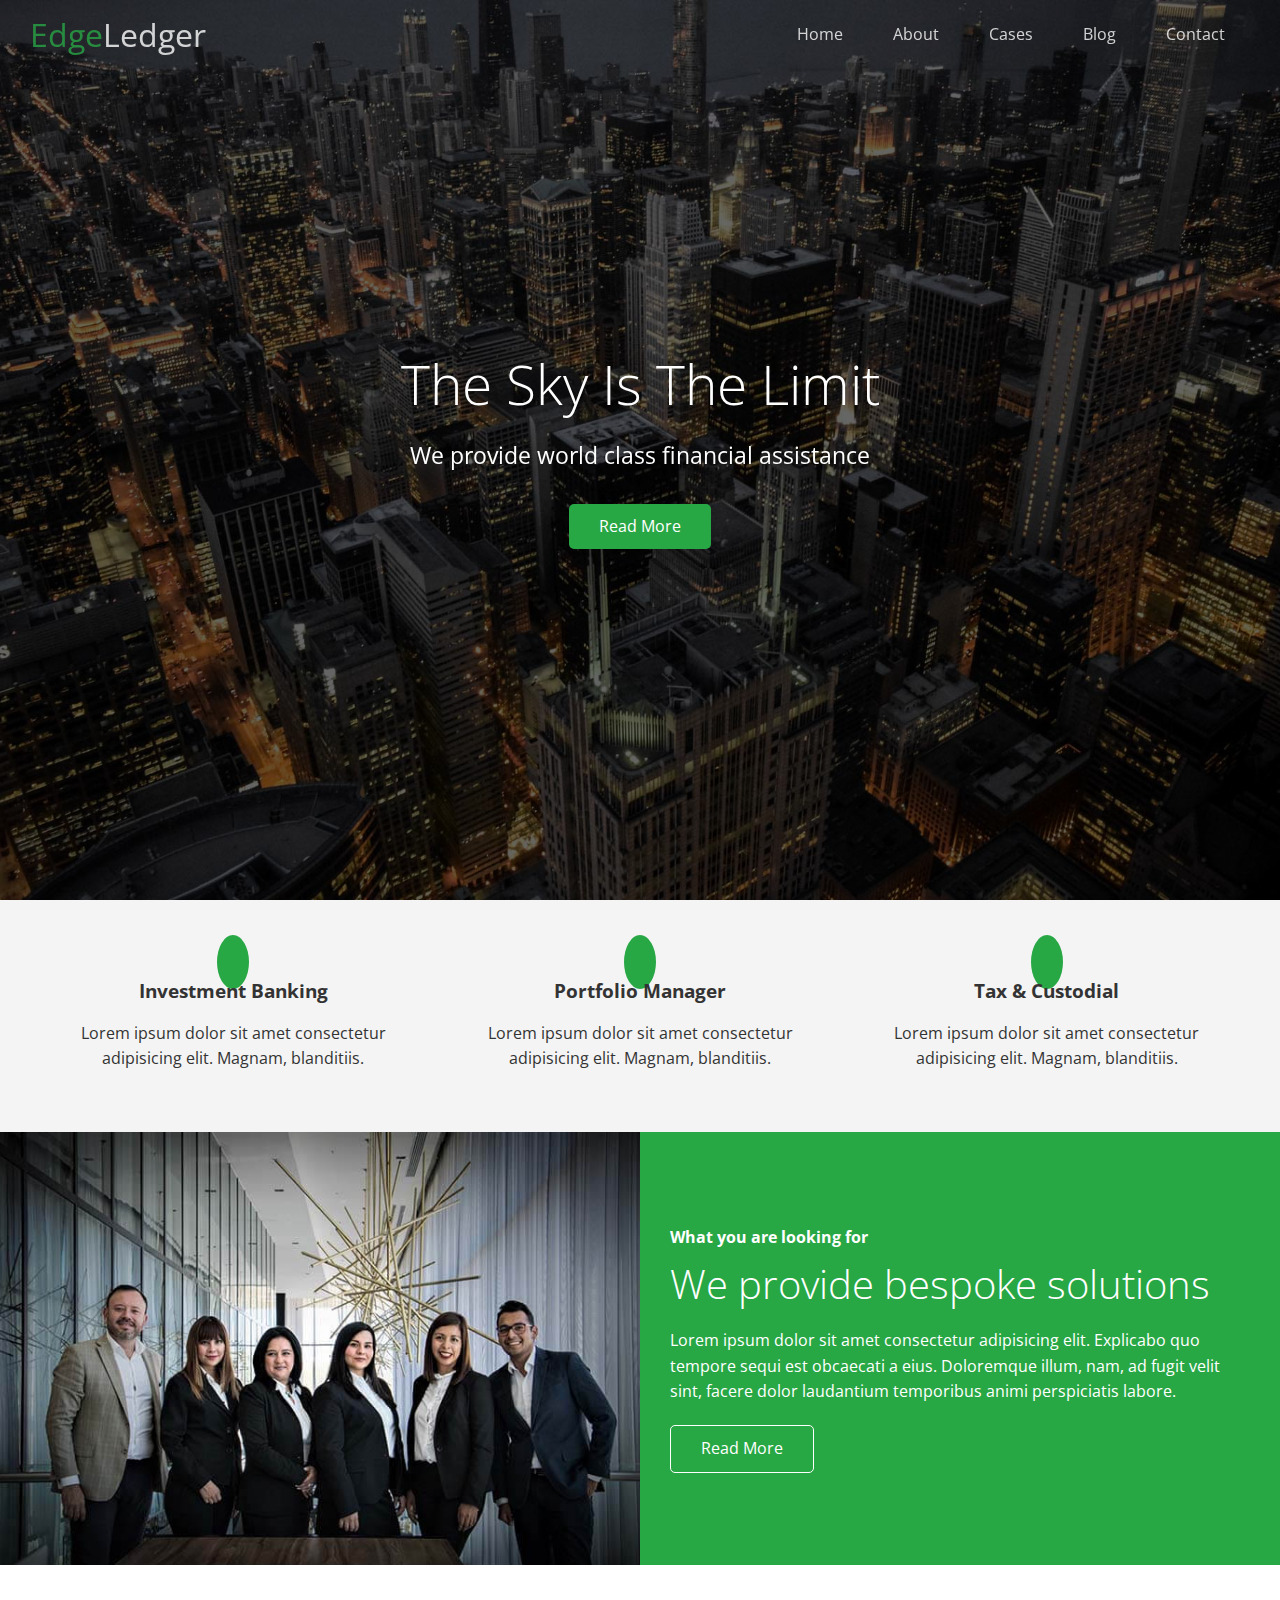
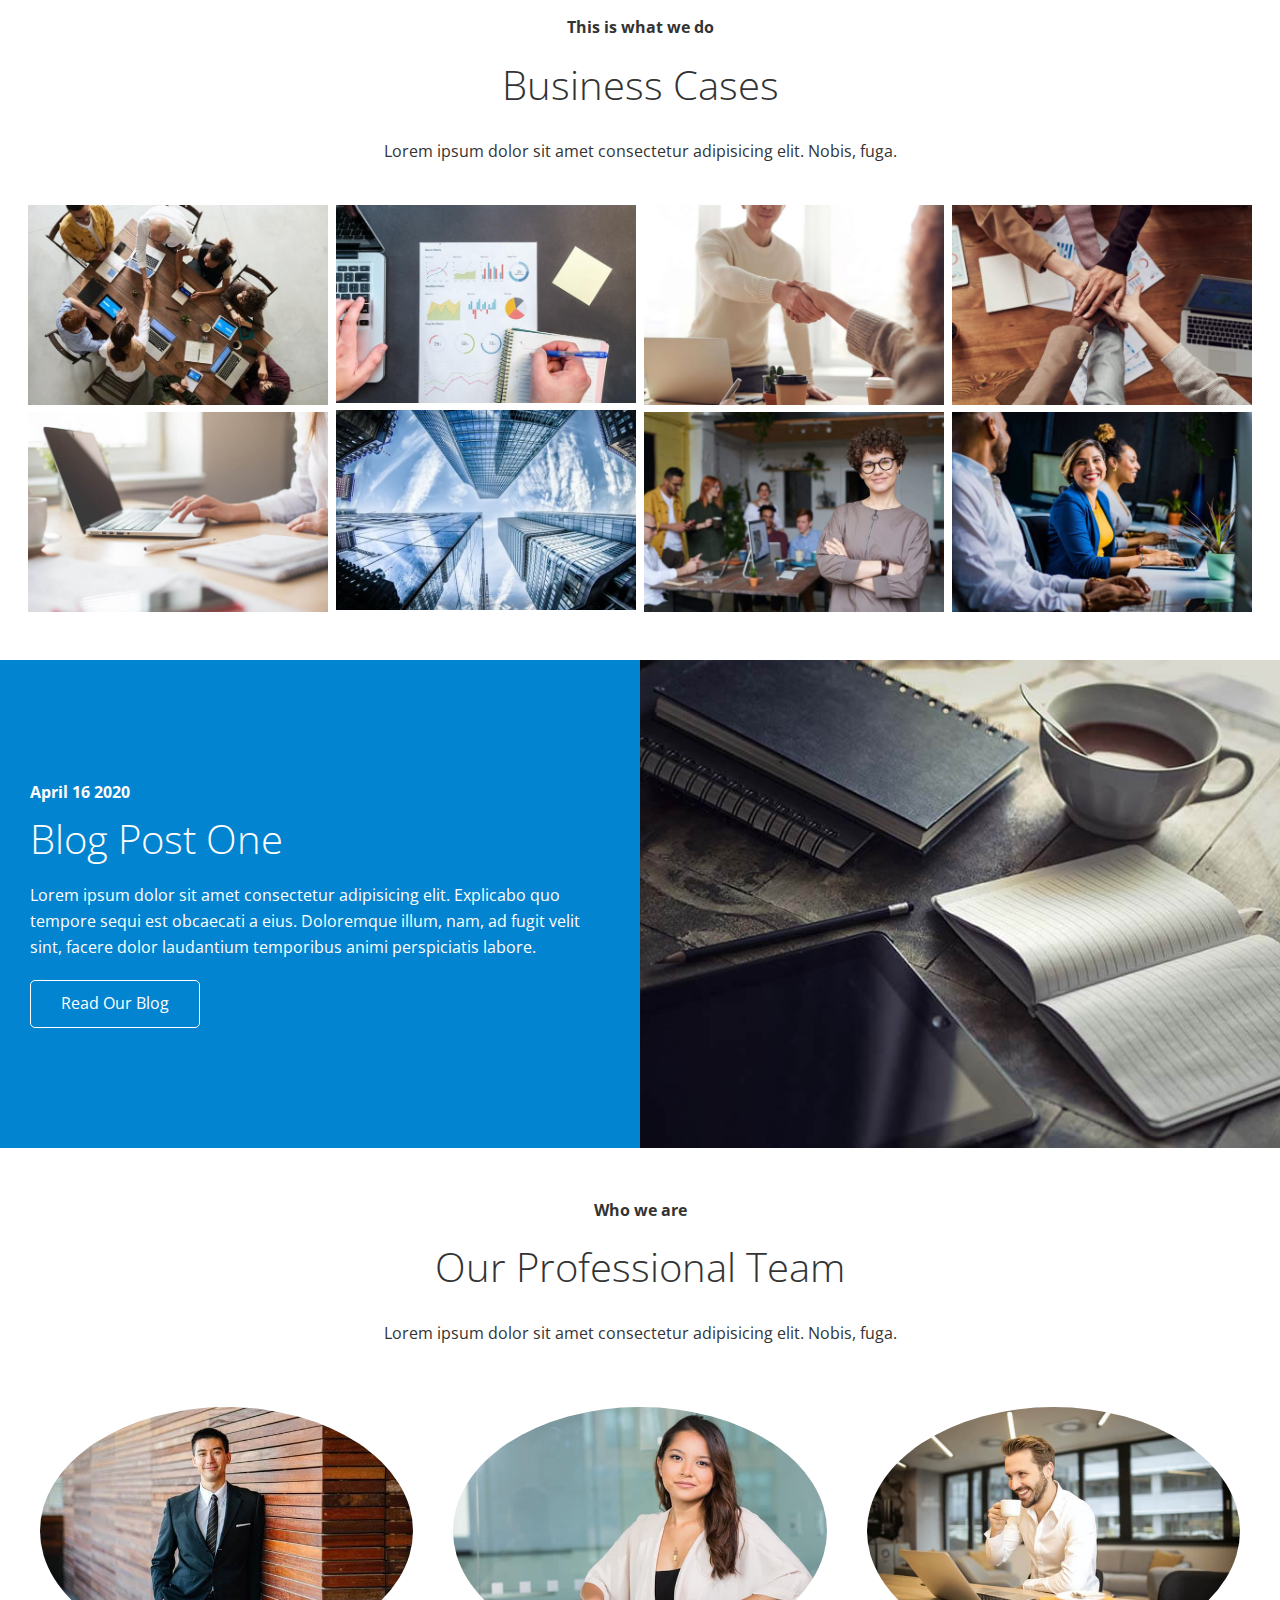
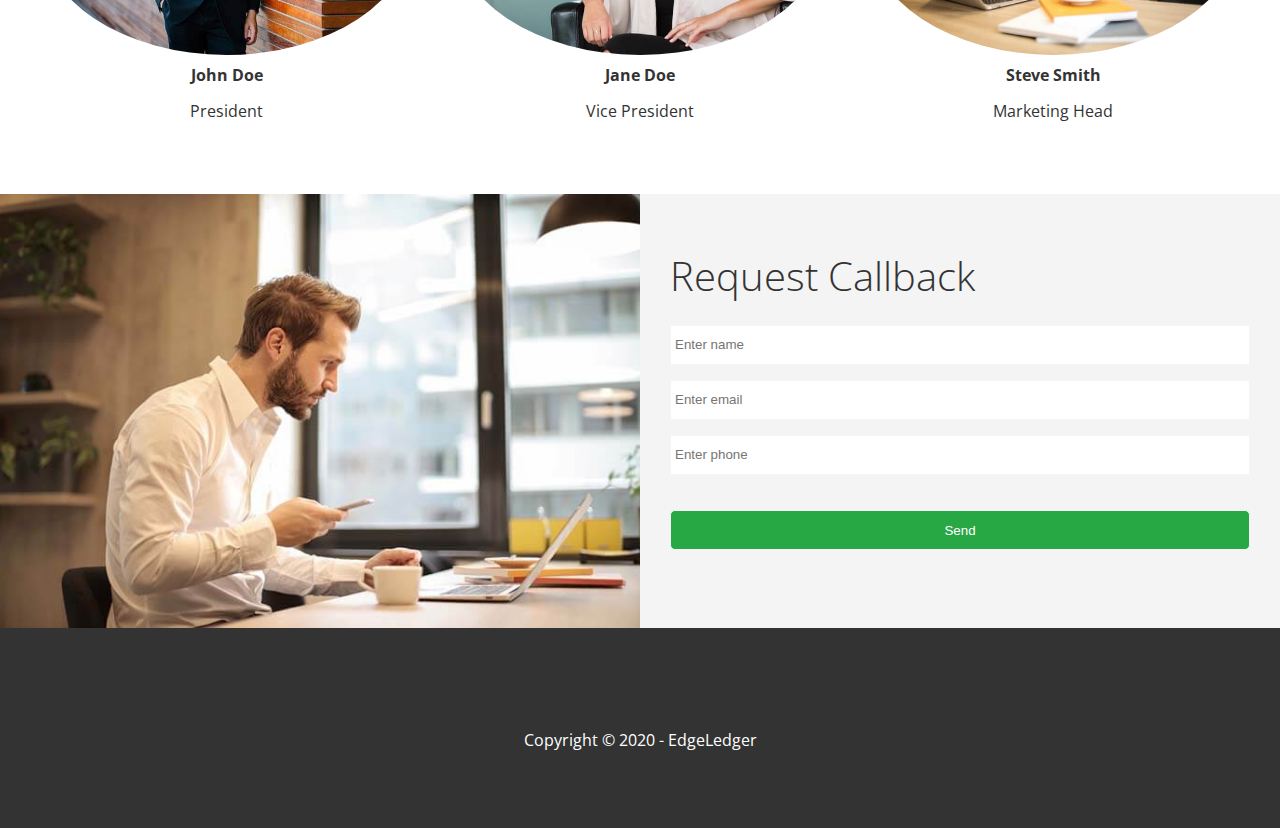
<file: index.html>
<!DOCTYPE html>
<html lang="en">
<head>
  <meta charset="UTF-8">
  <!-- Viewport -->
  <meta name="viewport" content="width=device-width, initial-scale=1.0, minimum-scale=1">
  <!-- Favicon -->
  <link rel="shortcut icon" type="image/x-icon" href="favicon.ico">
  <!-- Lightbox CSS -->
  <link rel="stylesheet" href="css/lightbox.min.css">
  <!-- Utilities CSS -->
  <link rel="stylesheet" href="css/utilities.css">
  <!-- Local CSS -->
  <link rel="stylesheet" href="css/style.css">
  <!-- Fontawesome -->
  <link rel="stylesheet" href="https://cdnjs.cloudflare.com/ajax/libs/font-awesome/5.15.1/css/all.min.css" integrity="sha512-+4zCK9k+qNFUR5X+cKL9EIR+ZOhtIloNl9GIKS57V1MyNsYpYcUrUeQc9vNfzsWfV28IaLL3i96P9sdNyeRssA==" crossorigin="anonymous" />
  <title>Welcome To EdgeLedger</title>
</head>

<body id="home">
  <header class="hero">
    <div id="navbar" class="navbar top">
      <h1 class="logo">
        <span class="text-primary"><i class="fas fa-book-open"></i> Edge</span>Ledger
      </h1>
      <nav>
        <ul>
          <li><a href="#home">Home</a></li>
          <li><a href="#about">About</a></li>
          <li><a href="#cases">Cases</a></li>
          <li><a href="#blog">Blog</a></li>
          <li><a href="#contact">Contact</a></li>
        </ul>
      </nav>
    </div>

    <div class="content">
      <h1>The Sky Is The Limit</h1>
      <p>We provide world class financial assistance</p>
      <a href="#about" class="btn"><i class="fas fa-chevron-right"></i> Read More</a>
    </div>
  </header>

  <main>
    <!-- About: Icons -->
    <section id="about" class="icons bg-light">
      <div class="flex-items">
        <div>
          <i class="fas fa-university fa-2x"></i>
          <div>
            <h3>Investment Banking</h3>
            <p>Lorem ipsum dolor sit amet consectetur adipisicing elit. Magnam, blanditiis.</p>
          </div>
        </div>

        <div>
          <i class="fas fa-book-reader fa-2x"></i>
          <div>
            <h3>Portfolio Manager</h3>
            <p>Lorem ipsum dolor sit amet consectetur adipisicing elit. Magnam, blanditiis.</p>
          </div>
        </div>

        <div>
          <i class="fas fa-pencil-alt fa-2x"></i>
          <div>
            <h3>Tax & Custodial</h3>
            <p>Lorem ipsum dolor sit amet consectetur adipisicing elit. Magnam, blanditiis.</p>
          </div>
        </div>
      </div>
    </section>

    <!-- About: Solutions -->
    <section class="solutions flex-columns">
      <div class="row">
        <div class="column">
          <div class="column-1">
            <img src="images/home/people.jpg" alt="people-img">
          </div>
        </div>
        <div class="column">
          <div class="column-2 bg-primary">
            <h4>What you are looking for</h4>
            <h2>We provide bespoke solutions</h2>
            <p>Lorem ipsum dolor sit amet consectetur adipisicing elit. Explicabo quo tempore sequi est obcaecati a eius. Doloremque illum, nam, ad fugit velit sint, facere dolor laudantium temporibus animi perspiciatis labore.</p>
            <a href="#" class="btn btn-outline"><i class="fas fa-chevron"></i> Read More</a>
          </div>
        </div>
      </div>
    </section>

    <!-- Cases -->
    <section id="cases" class="cases flex-grid section-padding">
      <header class="section-header">
        <h4>This is what we do</h4>
        <h2>Business Cases</h2>
        <p>Lorem ipsum dolor sit amet consectetur adipisicing elit. Nobis, fuga.</p>
      </header>
      <div class="row">
        <div class="column">
          <a href="images/cases/cases1.jpg" data-lightbox="cases" data-title="Lorem ipsum dolor sit amet consectetur adipisicing elit. Nobis, fuga."><img src="images/cases/cases1.jpg" alt="cases-img"></a>
          <a href="images/cases/cases2.jpg" data-lightbox="cases" data-title="Lorem ipsum dolor sit amet consectetur adipisicing elit. Nobis, fuga."><img src="images/cases/cases2.jpg" alt="cases-img"></a>
        </div>

        <div class="column">
          <a href="images/cases/cases3.jpg" data-lightbox="cases" data-title="Lorem ipsum dolor sit amet consectetur adipisicing elit. Nobis, fuga."><img src="images/cases/cases3.jpg" alt="cases-img"></a>
          <a href="images/cases/cases4.jpg" data-lightbox="cases" data-title="Lorem ipsum dolor sit amet consectetur adipisicing elit. Nobis, fuga."><img src="images/cases/cases4.jpg" alt="cases-img"></a>
        </div>

        <div class="column">
          <a href="images/cases/cases5.jpg" data-lightbox="cases" data-title="Lorem ipsum dolor sit amet consectetur adipisicing elit. Nobis, fuga."><img src="images/cases/cases5.jpg" alt="cases-img"></a>
          <a href="images/cases/cases6.jpg" data-lightbox="cases" data-title="Lorem ipsum dolor sit amet consectetur adipisicing elit. Nobis, fuga."><img src="images/cases/cases6.jpg" alt="cases-img"></a>
        </div>

        <div class="column">
          <a href="images/cases/cases7.jpg" data-lightbox="cases" data-title="Lorem ipsum dolor sit amet consectetur adipisicing elit. Nobis, fuga."><img src="images/cases/cases7.jpg" alt="cases-img"></a>
          <a href="images/cases/cases8.jpg" data-lightbox="cases" data-title="Lorem ipsum dolor sit amet consectetur adipisicing elit. Nobis, fuga."><img src="images/cases/cases8.jpg" alt="cases-img"></a>
        </div>
      </div>
    </section>

    <!-- Blog -->
    <section id="blog" class="blog flex-columns flex-reverse">
      <div class="row">
        <div class="column">
          <div class="column-1">
            <img src="images/home/blog.jpg" alt="people-img">
          </div>
        </div>
        <div class="column">
          <div class="column-2 bg-secondary">
            <h4>April 16 2020</h4>
            <h2>Blog Post One</h2>
            <p>Lorem ipsum dolor sit amet consectetur adipisicing elit. Explicabo quo tempore sequi est obcaecati a eius. Doloremque illum, nam, ad fugit velit sint, facere dolor laudantium temporibus animi perspiciatis labore.</p>
            <a href="blog.html" class="btn btn-outline"><i class="fas fa-chevron"></i> Read Our Blog</a>
          </div>
        </div>
      </div>
    </section>

    <!-- Team -->
    <section id="team" class="team section-padding">
      <header class="section-header">
        <h4>Who we are</h4>
        <h2>Our Professional Team</h2>
        <p>Lorem ipsum dolor sit amet consectetur adipisicing elit. Nobis, fuga.</p>
      </header>
      <div class="flex-items">
        <div>
          <img src="images/team/person1.jpg" alt="team-img">
          <h4>John Doe</h4>
          <p>President</p>
        </div>

        <div>
          <img src="images/team/person2.jpg" alt="team-img">
          <h4>Jane Doe</h4>
          <p>Vice President</p>
        </div>

        <div>
          <img src="images/team/person3.jpg" alt="team-img">
          <h4>Steve Smith</h4>
          <p>Marketing Head</p>
        </div>
      </div>
    </section>

    <!-- Contact -->
    <section id="contact" class="contact flex-columns">
      <div class="row">
        <div class="column">
          <div class="column-1">
            <img src="images/home/contact.jpg" alt="people-img">
          </div>
        </div>
        <div class="column">
          <div class="column-2 bg-light">
            <h2>Request Callback</h2>
            <form action="" class="callback-form">
              <div class="form-control">
                <label for="name"></label>
                <input type="text" name="name" id="name" placeholder="Enter name">
              </div>
  
              <div class="form-control">
                <label for="email"></label>
                <input type="text" name="email" id="email" placeholder="Enter email">
              </div>
  
              <div class="form-control">
                <label for="phone"></label>
                <input type="text" name="phone" id="phone" placeholder="Enter phone">
              </div>
              <input type="submit" value="Send" id="submit" class="btn">
            </form>
          </div>
        </div>
      </div>
    </section>
  </main>

  <footer class="footer bg-dark">
    <div class="social">
      <a href="#"><i class="fab fa-facebook fa-2x"></i></a>
      <a href="#"><i class="fab fa-twitter fa-2x"></i></a>
      <a href="#"><i class="fab fa-youtube fa-2x"></i></a>
      <a href="#"><i class="fab fa-linkedin fa-2x"></i></a>
    </div>
    <p>Copyright &copy; 2020 - EdgeLedger</p>
  </footer>

  <!-- JQuery -->
  <script
  src="https://code.jquery.com/jquery-3.5.1.min.js"
  integrity="sha256-9/aliU8dGd2tb6OSsuzixeV4y/faTqgFtohetphbbj0="
  crossorigin="anonymous"></script>
  <!-- Lightbox JS -->
  <script src="js/lightbox.min.js"></script>

  <script>
    const navbar = document.getElementById('navbar');
    let scrolled = false;

      window.onscroll = function () {
        if (window.pageYOffset > 100) {
          navbar.classList.remove('top');
          if (!scrolled) {
            navbar.style.transform = 'translateY(-70px)';
          }
          setTimeout(function () {
            navbar.style.transform = 'translateY(0)';
            scrolled = true;
          }, 200);
        } else {
          navbar.classList.add('top');
          scrolled = false;
        }
      }

      // Smooth Scrolling
      $('#navbar a, .btn').on('click', function (e) {
        if (this.hash !== '') {
          e.preventDefault();

          const hash = this.hash;

          $('html, body').animate(
            {
              scrollTop: $(hash).offset().top - 100,
            },
            800
          );
        }
      });
  </script>
  
</body>
</html>
</file>
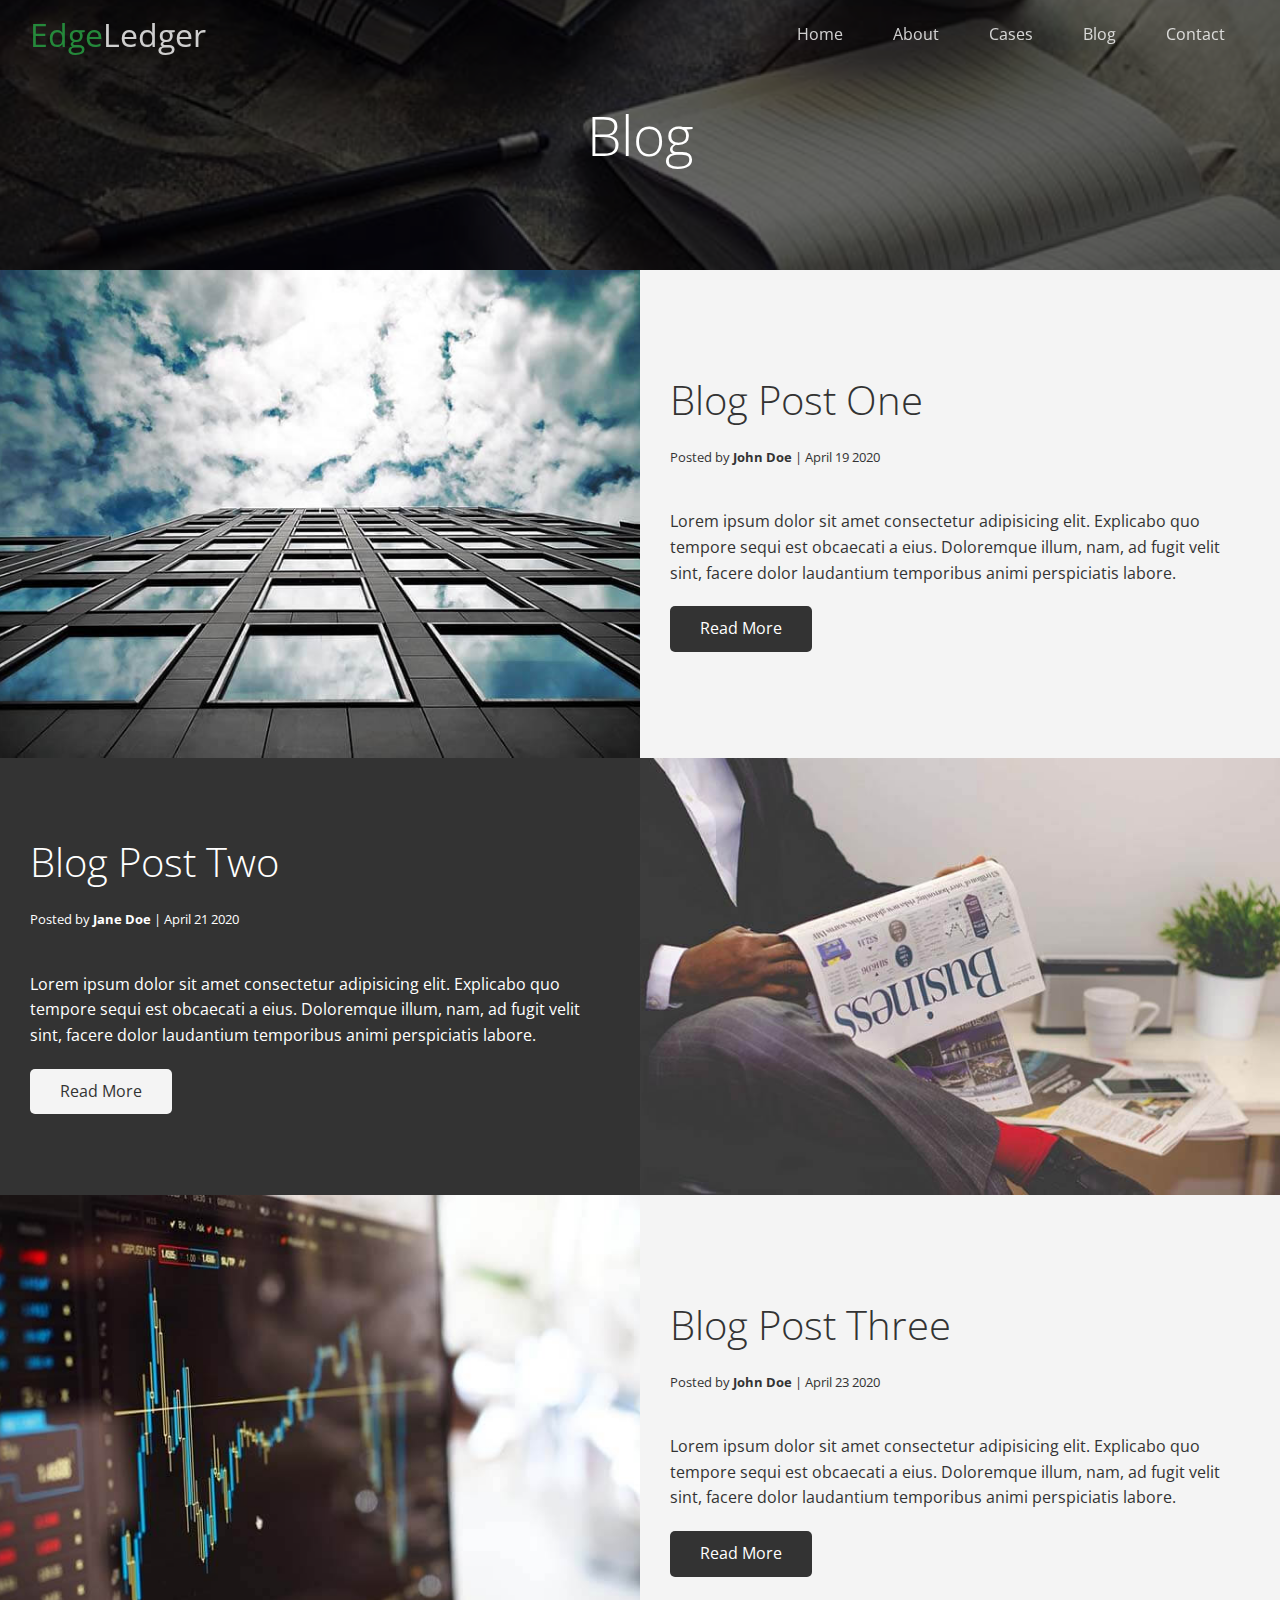
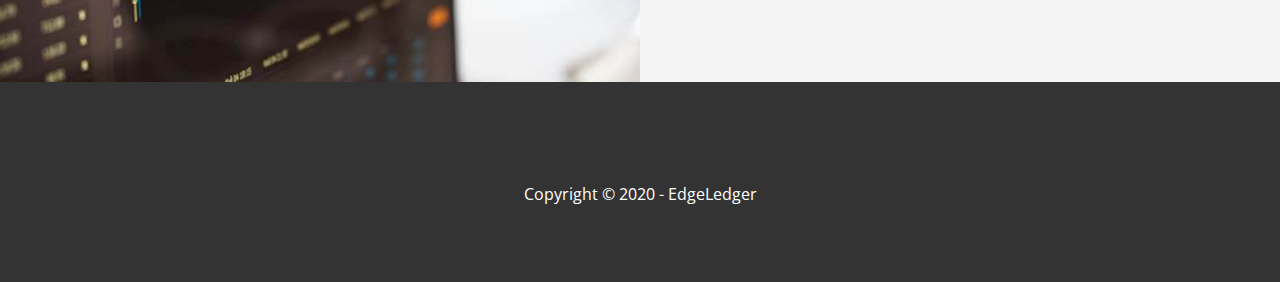
<file: blog.html>
<!DOCTYPE html>
<html lang="en">
<head>
  <meta charset="UTF-8">
  <!-- Viewport -->
  <meta name="viewport" content="width=device-width, initial-scale=1.0, minimum-scale=1">
  <!-- Favicon -->
  <link rel="shortcut icon" type="image/x-icon" href="favicon.ico">
  <!-- Utilities CSS -->
  <link rel="stylesheet" href="css/utilities.css">
  <!-- Local CSS -->
  <link rel="stylesheet" href="css/style.css">
  <!-- Fontawesome -->
  <link rel="stylesheet" href="https://cdnjs.cloudflare.com/ajax/libs/font-awesome/5.15.1/css/all.min.css" integrity="sha512-+4zCK9k+qNFUR5X+cKL9EIR+ZOhtIloNl9GIKS57V1MyNsYpYcUrUeQc9vNfzsWfV28IaLL3i96P9sdNyeRssA==" crossorigin="anonymous" />
  <title>Read Our Blog</title>
</head>

<body id="home">
  <header class="hero blog">
    <div id="navbar" class="navbar top">
      <h1 class="logo">
        <span class="text-primary"><i class="fas fa-book-open"></i> Edge</span>Ledger
      </h1>
      <nav>
        <ul>
          <!-- If we want to go back to our Homepage and to be more specific like going to the about section, 
          case, blog or contact, we just need to prefix all of it with index.html -->
          <li><a href="index.html">Home</a></li>
          <li><a href="index.html#about">About</a></li>
          <li><a href="index.html#cases">Cases</a></li>
          <li><a href="index.html#blog">Blog</a></li>
          <li><a href="index.html#contact">Contact</a></li>
        </ul>
      </nav>
    </div>

    <div class="content">
      <h1>Blog</h1>
    </div>
  </header>

  <main>
    <article class="flex-columns">
      <div class="row">
        <div class="column">
          <div class="column-1">
            <img src="images/blog/blog1.jpg" alt="blog-img">
          </div>
        </div>
        <div class="column">
          <div class="column-2 bg-light">
            <h2>Blog Post One</h2>
            <p class="meta"><i class="fas fa-user"></i> <small>Posted by <strong>John Doe</strong> | April 19 2020</small></p>
            <p>Lorem ipsum dolor sit amet consectetur adipisicing elit. Explicabo quo tempore sequi est obcaecati a eius. Doloremque illum, nam, ad fugit velit sint, facere dolor laudantium temporibus animi perspiciatis labore.</p>
            <a href="post.html" class="btn btn-dark"><i class="fas fa-chevron"></i> Read More</a>
          </div>
        </div>
      </div>
    </article>

    <article class="flex-columns flex-reverse">
      <div class="row">
        <div class="column">
          <div class="column-1">
            <img src="images/blog/blog2.jpg" alt="blog-img">
          </div>
        </div>
        <div class="column">
          <div class="column-2 bg-dark">
            <h2>Blog Post Two</h2>
            <p class="meta"><i class="fas fa-user"></i> <small>Posted by <strong>Jane Doe</strong> | April 21 2020</small></p>
            <p>Lorem ipsum dolor sit amet consectetur adipisicing elit. Explicabo quo tempore sequi est obcaecati a eius. Doloremque illum, nam, ad fugit velit sint, facere dolor laudantium temporibus animi perspiciatis labore.</p>
            <a href="post.html" class="btn btn-light"><i class="fas fa-chevron"></i> Read More</a>
          </div>
        </div>
      </div>
    </article>

    <article class="flex-columns">
      <div class="row">
        <div class="column">
          <div class="column-1">
            <img src="images/blog/blog3.jpg" alt="blog-img">
          </div>
        </div>
        <div class="column">
          <div class="column-2 bg-light">
            <h2>Blog Post Three</h2>
            <p class="meta"><i class="fas fa-user"></i> <small>Posted by <strong>John Doe</strong> | April 23 2020</small></p>
            <p>Lorem ipsum dolor sit amet consectetur adipisicing elit. Explicabo quo tempore sequi est obcaecati a eius. Doloremque illum, nam, ad fugit velit sint, facere dolor laudantium temporibus animi perspiciatis labore.</p>
            <a href="post.html" class="btn btn-dark"><i class="fas fa-chevron"></i> Read More</a>
          </div>
        </div>
      </div>
    </article>
  </main>

  <footer class="footer bg-dark">
    <div class="social">
      <a href="#"><i class="fab fa-facebook fa-2x"></i></a>
      <a href="#"><i class="fab fa-twitter fa-2x"></i></a>
      <a href="#"><i class="fab fa-youtube fa-2x"></i></a>
      <a href="#"><i class="fab fa-linkedin fa-2x"></i></a>
    </div>
    <p>Copyright &copy; 2020 - EdgeLedger</p>
  </footer>

  <script>
    const navbar = document.getElementById('navbar');
    let scrolled = false;

      window.onscroll = function () {
        if (window.pageYOffset > 100) {
          navbar.classList.remove('top');
          if (!scrolled) {
            navbar.style.transform = 'translateY(-70px)';
          }
          setTimeout(function () {
            navbar.style.transform = 'translateY(0)';
            scrolled = true;
          }, 200);
        } else {
          navbar.classList.add('top');
          scrolled = false;
        }
      }
  </script>
  
</body>
</html>
</file>
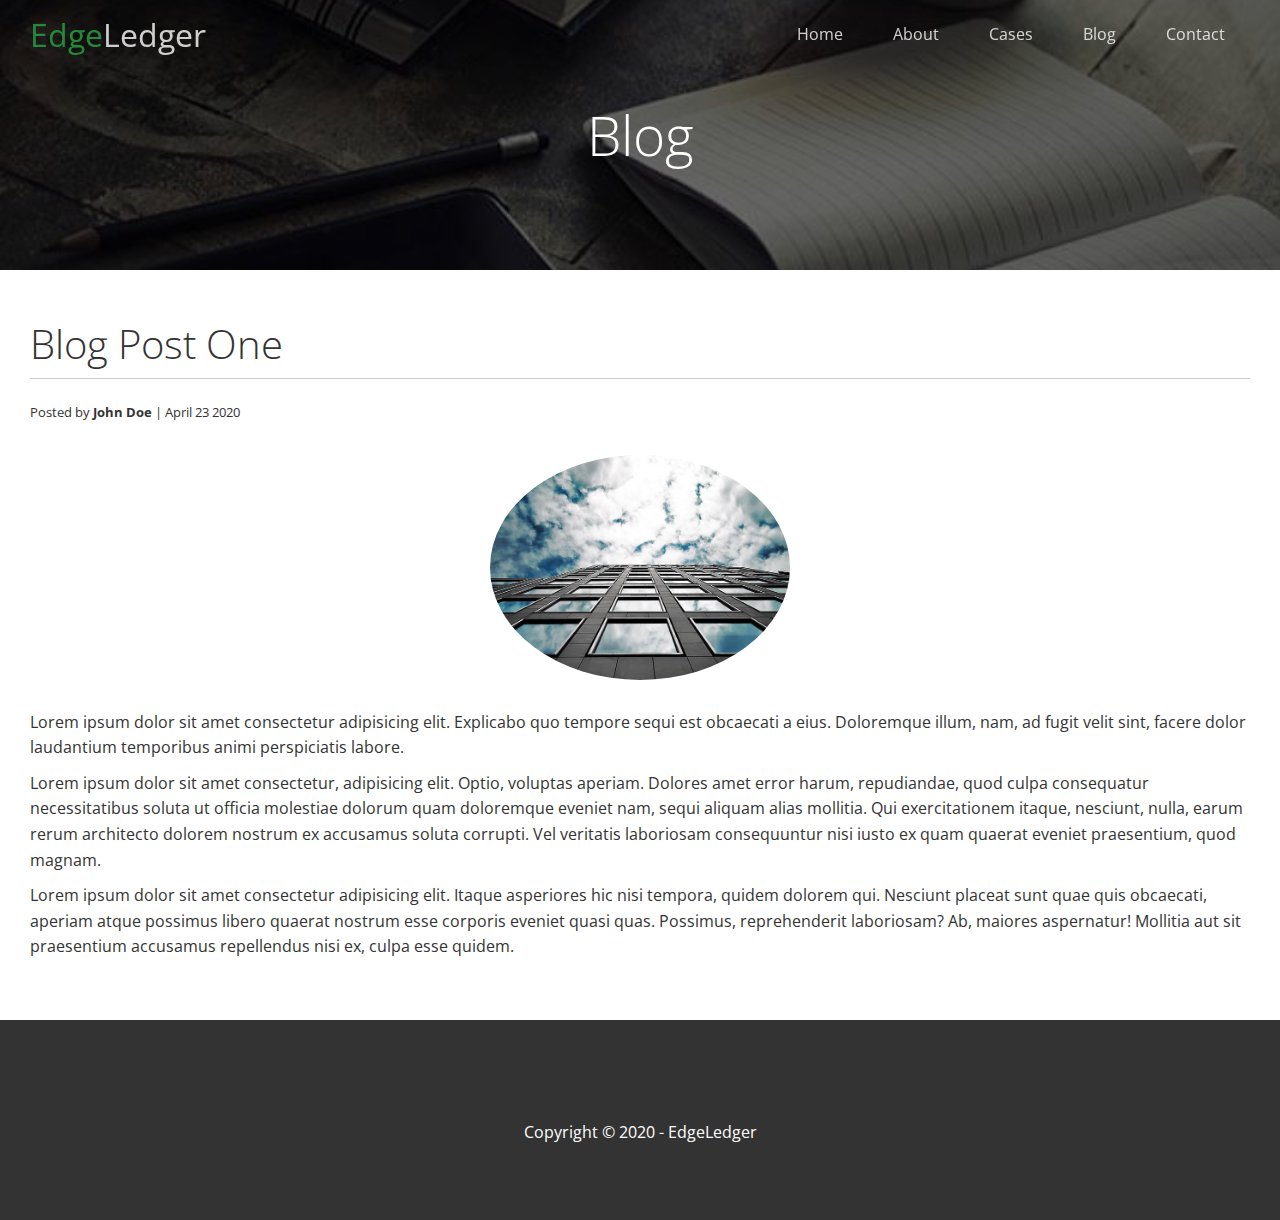
<file: post.html>
<!DOCTYPE html>
<html lang="en">
<head>
  <meta charset="UTF-8">
  <!-- Viewport -->
  <meta name="viewport" content="width=device-width, initial-scale=1.0, minimum-scale=1">
  <!-- Favicon -->
  <link rel="shortcut icon" type="image/x-icon" href="favicon.ico">
  <!-- Utilities CSS -->
  <link rel="stylesheet" href="css/utilities.css">
  <!-- Local CSS -->
  <link rel="stylesheet" href="css/style.css">
  <!-- Fontawesome -->
  <link rel="stylesheet" href="https://cdnjs.cloudflare.com/ajax/libs/font-awesome/5.15.1/css/all.min.css" integrity="sha512-+4zCK9k+qNFUR5X+cKL9EIR+ZOhtIloNl9GIKS57V1MyNsYpYcUrUeQc9vNfzsWfV28IaLL3i96P9sdNyeRssA==" crossorigin="anonymous" />
  <title>Post One</title>
</head>

<body id="home">
  <header class="hero blog">
    <div id="navbar" class="navbar top">
      <h1 class="logo">
        <span class="text-primary"><i class="fas fa-book-open"></i> Edge</span>Ledger
      </h1>
      <nav>
        <ul>
          <!-- If we want to go back to our Homepage and to be more specific like going to the about section, 
          case, blog or contact, we just need to prefix all of it with index.html -->
          <li><a href="index.html">Home</a></li>
          <li><a href="index.html#about">About</a></li>
          <li><a href="index.html#cases">Cases</a></li>
          <li><a href="index.html#blog">Blog</a></li>
          <li><a href="index.html#contact">Contact</a></li>
        </ul>
      </nav>
    </div>

    <div class="content">
      <h1>Blog</h1>
    </div>
  </header>

  <main>
    <section class="post">
      <h2>Blog Post One</h2>
      <p class="meta"><i class="fas fa-user"></i> <small>Posted by <strong>John Doe</strong> | April 23 2020</small></p>
      <img src="images/blog/blog1.jpg" alt="post-img">
      <p>Lorem ipsum dolor sit amet consectetur adipisicing elit. Explicabo quo tempore sequi est obcaecati a eius. Doloremque illum, nam, ad fugit velit sint, facere dolor laudantium temporibus animi perspiciatis labore.</p>
      <p>Lorem ipsum dolor sit amet consectetur, adipisicing elit. Optio, voluptas aperiam. Dolores amet error harum, repudiandae, quod culpa consequatur necessitatibus soluta ut officia molestiae dolorum quam doloremque eveniet nam, sequi aliquam alias mollitia. Qui exercitationem itaque, nesciunt, nulla, earum rerum architecto dolorem nostrum ex accusamus soluta corrupti. Vel veritatis laboriosam consequuntur nisi iusto ex quam quaerat eveniet praesentium, quod magnam.</p>
      <p>Lorem ipsum dolor sit amet consectetur adipisicing elit. Itaque asperiores hic nisi tempora, quidem dolorem qui. Nesciunt placeat sunt quae quis obcaecati, aperiam atque possimus libero quaerat nostrum esse corporis eveniet quasi quas. Possimus, reprehenderit laboriosam? Ab, maiores aspernatur! Mollitia aut sit praesentium accusamus repellendus nisi ex, culpa esse quidem.</p>
    </section>
  </main>

  <footer class="footer bg-dark">
    <div class="social">
      <a href="#"><i class="fab fa-facebook fa-2x"></i></a>
      <a href="#"><i class="fab fa-twitter fa-2x"></i></a>
      <a href="#"><i class="fab fa-youtube fa-2x"></i></a>
      <a href="#"><i class="fab fa-linkedin fa-2x"></i></a>
    </div>
    <p>Copyright &copy; 2020 - EdgeLedger</p>
  </footer>

  <script>
    const navbar = document.getElementById('navbar');
    let scrolled = false;

      window.onscroll = function () {
        if (window.pageYOffset > 100) {
          navbar.classList.remove('top');
          if (!scrolled) {
            navbar.style.transform = 'translateY(-70px)';
          }
          setTimeout(function () {
            navbar.style.transform = 'translateY(0)';
            scrolled = true;
          }, 200);
        } else {
          navbar.classList.add('top');
          scrolled = false;
        }
      }
  </script>
  
</body>
</html>
</file>
<file: css/utilities.css>
/* Text Colors */
.text-primary {
  color: #28a745;
}

.text-secondary {
  color: #0284d0;
}

/* Button */
.btn {
  background: #28a745;
  border: none;
  border-radius: 5px;
  color: #fff;
  display: inline-block;
  cursor: pointer;
  padding: 10px 30px;
}

.btn:hover {
  opacity: 0.9;
}

.btn-primary,
.bg-primary {
  background: #28a745;
  color: #fff;
}

.btn-secondary,
.bg-secondary {
  background: #0284d0;
  color: #fff;
}

.btn-dark,
.bg-dark {
  background: #333;
  color: #fff;
}

.btn-light,
.bg-light {
  background: #f4f4f4;
  color: #333;
}

.btn-outline {
  background: transparent;
  border: 1px solid #fff;
}

/* Flex items */
.flex-items {
  align-items: center;
  display: flex;
  height: 100%;
  justify-content: center;
  text-align: center;
}

/* ">" in CSS means the direct child of the class flex-items */
.flex-items > div {
  padding: 20px;
}

/* Flex columns */
.flex-columns.flex-reverse .row {
  flex-direction: row-reverse;
}

.flex-columns .row {
  display: flex;
  flex-direction: row;
  flex-wrap: wrap;
  width: 100%;
}

.flex-columns .column {
  display: flex;
  flex-direction: column;
  flex-basis: 100%;
  flex: 1;
}

.flex-columns .column .column-1,
.flex-columns .column .column-2 {
  height: 100%;
}

.flex-columns img {
  height: 100%;
  width: 100%;
  object-fit: cover;
}

.flex-columns .column-2 {
  display: flex;
  flex-direction: column;
  align-items: flex-start;
  justify-content: center;
  padding: 30px;
}

.flex-columns h2 {
  font-size: 40px;
  font-weight: 100;
}

.flex-columns h4 {
  margin-bottom: 10px;
}

.flex-columns p {
  margin: 20px 0;
}

/* Section header */
.section-header {
  padding: 30px;
  display: flex;
  flex-direction: column;
  align-items: center;
  justify-content: center;
  text-align: center;
}

.section-header h2 {
  font-size: 40px;
  margin: 20px 0;
}

.section-padding {
  padding: 20px 20px 40px;
}

/* Flex grid */
.flex-grid .row {
  display: flex;
  flex-wrap: wrap;
  padding: 0 4px;
}

.flex-grid .column {
  flex-basis: 25%;
  max-width: 25%;
  padding: 0 4px;
}
</file>
<file: css/style.css>
/* Google Fonts */
@import url('https://fonts.googleapis.com/css2?family=Open+Sans:wght@300;400&display=swap');

/* CSS Reset */
* {
  box-sizing: border-box;
  margin: 0;
  padding: 0;
}

/* Main Styling */
a {
  color: #333;
  text-decoration: none;
}

body {
  background: #fff;
  color: #333;
  font-family: 'Open Sans', sans-serif;
  line-height: 1.6;
}

h1, h2 {
  font-weight: 300;
  line-height: 1.2;
}

img {
  width: 100%;
}

p {
  margin: 10px 0;
}

ul {
  list-style: none;
}

/* Navbar */
.navbar {
  align-items: center;
  background-color: #333;
  color: #fff;
  display: flex;
  /* Pretty common height for navbar */
  height: 70px;
  justify-content: space-between;
  opacity: 0.8;
  padding: 0 30px;
  position: fixed;
  top: 0;
  width: 100%;
  transition: 0.5s;
}

.navbar.top {
  background-color: transparent;
}

.navbar .logo {
  font-weight: 400;
}

.navbar ul {
  display: flex;
}

.navbar a {
  color: #fff;
  margin: 0 5px;
  padding: 10px 20px;
}

.navbar a:hover {
  border-bottom: #28a745 solid 2px;
}

/* Header */
.hero {
  background: url('../images/home/showcase.jpg') no-repeat center center/cover;
  color: #fff;
  height: 100vh;
  position: relative;
}

.hero .content {
  align-items: center;
  display: flex;
  flex-direction: column;
  height: 100%;
  /* In order for the justify-content to work, we need to add a height */
  justify-content: center;
  padding: 0 20px;
  text-align: center;
}

.hero .content h1 {
  font-size: 55px;
}

.hero .content p {
  font-size: 23px;
  /* Set a max-width so the paragraph doesn't extend to far out */
  max-width: 600px;
  margin: 20px 0 30px;
}

/* Overlay */
.hero::before {
  background: rgba(0, 0, 0, 0.6);
  content: '';
  position: absolute;
  top: 0;
  left: 0;
  width: 100%;
  height: 100%;
}

/* "*" means anything that is inside hero will have a z-index of 10 */
.hero * {
  z-index: 10;
}

.hero.blog {
  background: url('../images/home/blog.jpg') no-repeat center center/cover;
  height: 30vh;
}

/* Icons */
.icons {
  padding: 30px;
}

.icons h3 {
  font-weight: bold;
  margin-bottom: 15px;
}

.icons i {
  background-color: #28a745;
  border-radius: 50%;
  color: #fff;
  margin-bottom: 15px;
  padding: 1rem;
}

/* Cases */
.cases img:hover {
  opacity: 0.7;
}

/* Team */
.team img {
  border-radius: 50%;
}

/* Callback form */
.callback-form {
  padding: 20px 0;
  width: 100%;
}

.callback-form label {
  display: block;
  margin-bottom: 5px;
}

.callback-form .form-control {
  margin-bottom: 15px;
}

.callback-form input {
  width: 100%;
  padding: 4px;
  height: 40px;
  border: #f5f5f5 1px solid;
}

.callback-form input:focus {
  outline-color: #28a745;
}

.callback-form .btn {
  padding: 12px 0;
  margin-top: 20px;
}

/* Post */
.post {
  padding: 50px 30px;
}

.post h2 {
  font-size: 40px;
  margin-bottom: 20px;
  padding-bottom: 10px;
  border-bottom: #ccc solid 1px;
}

.post .meta {
  margin-bottom: 30px;
}

.post img {
  width: 300px;
  display: block;
  margin: 0 auto 30px;
  border-radius: 50%;
}

/* Footer */
.footer {
  display: flex;
  flex-direction: column;
  align-items: center;
  justify-content: center;
  text-align: center;
  height: 200px;
}

.footer a {
  color: #fff;
}

.footer a:hover {
  color: #28a745;
}

/* "> *" in CSS means in the footer class, anything within the social class will have a margin-right of 30px */
.footer .social > * {
  margin-right: 30px;
}

.footer .social > *:last-child {
  margin-right: 0;
}

/* Media Queries for Tablet */
@media(max-width: 768px) {
  .navbar {
    flex-direction: column;
    height: 120px;
    padding: 20px;
  }

  .flex-items {
    flex-direction: column;
  }

  .flex-columns .column,
  .flex-grid .column {
    flex: 100%;
    max-width: 100%;
  }

  .team img {
    width: 70%;
  }
}

/* Media Queries for Mobile */
@media(max-width: 500px) {
  .navbar a {
    padding: 10px 10px;
    margin: 0 3px;
  }
  
  .hero .content h1 {
    font-size: 40px;
  }

  .hero .content p {
    font-size: 18px;
  }

  .flex-columns h2 {
    font-size: 30px;
  }

  .section-header h2 {
    font-size: 30px;
  }

  .content h1 {
    margin-top: 70px;
  }
}
</file>
